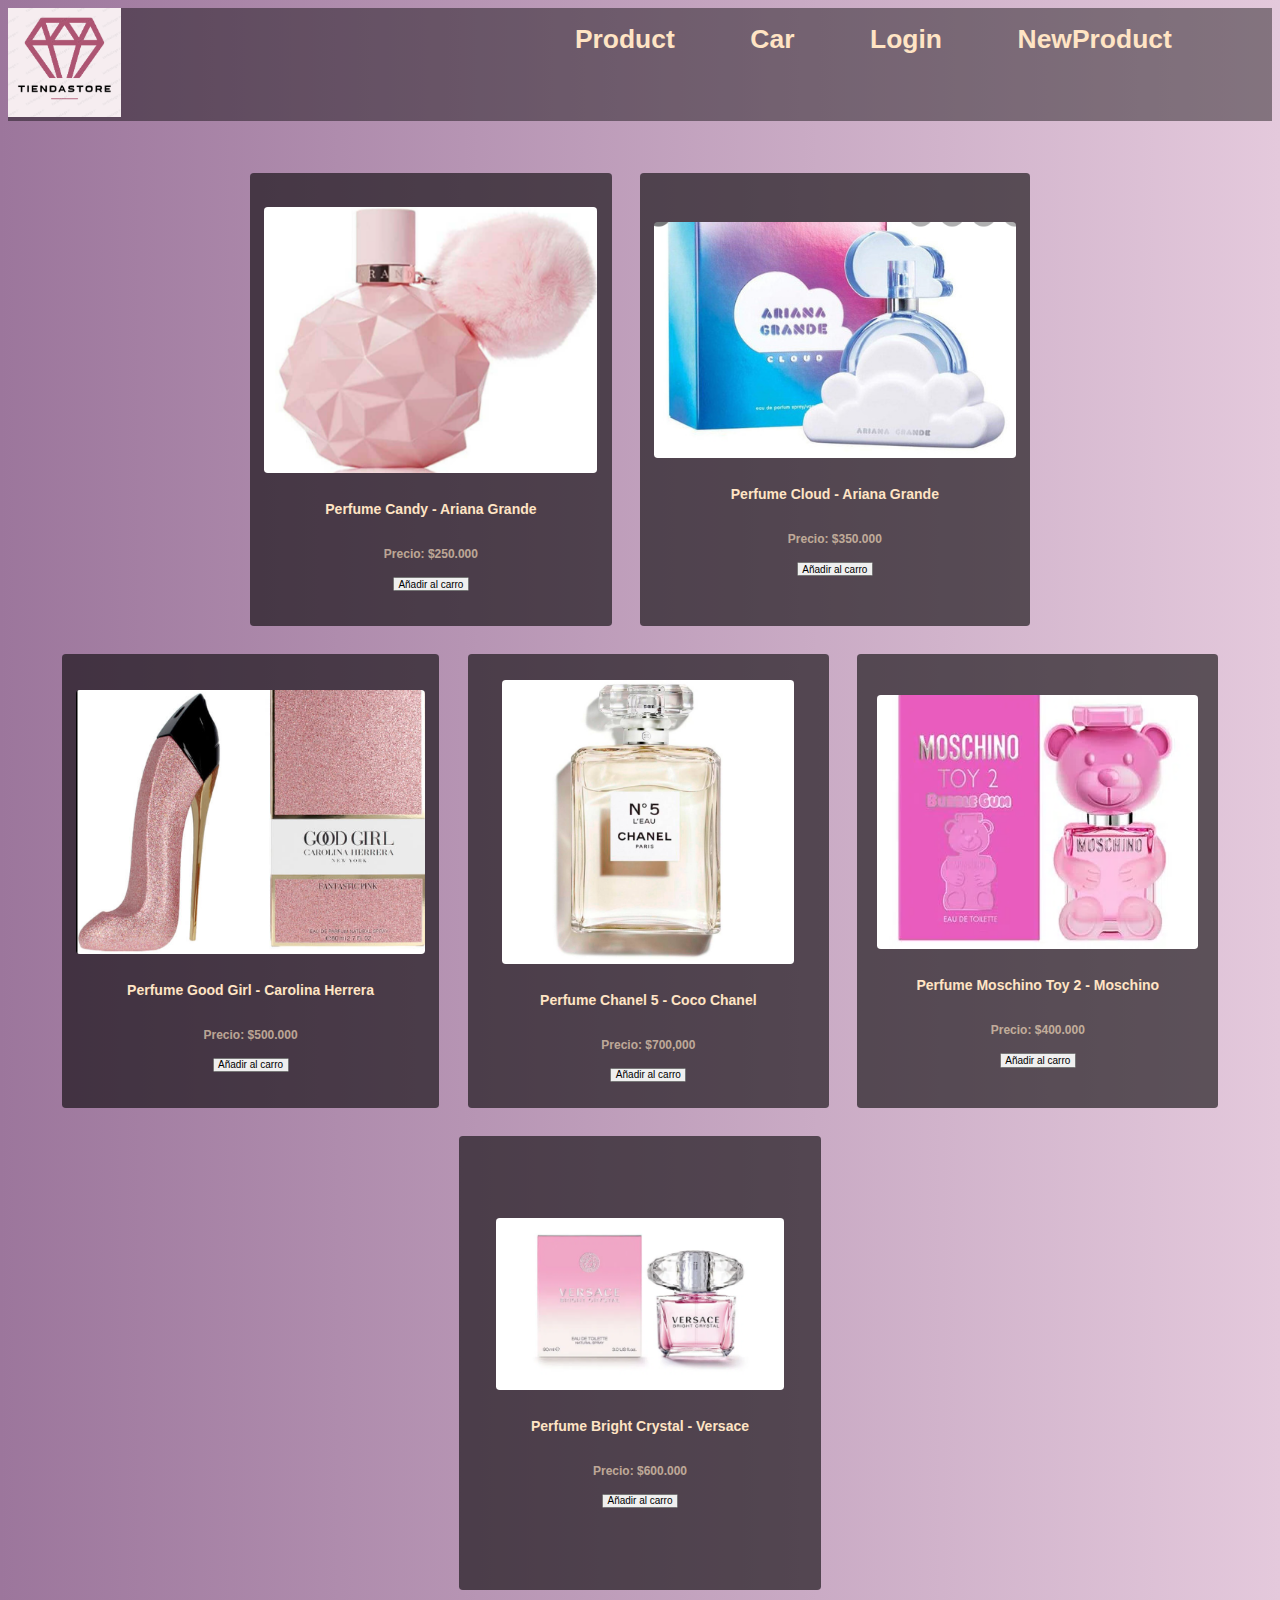
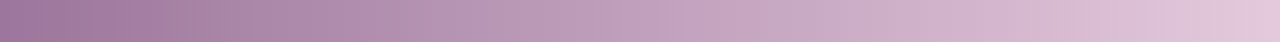
<file: index.html>
<!DOCTYPE html>
<html lang="en">
<head>
    <meta charset="UTF-8">
    <meta http-equiv="X-UA-Compatible" content="IE=edge">
    <meta name="viewport" content="width=device-width, initial-scale=1.0">
    <title>TiendaStore</title>
    <link rel="shortcut icon" href="diamond_83968.jpg" type="image/x-icon">
    <link rel="stylesheet" href="Estilos.css">
</head>

<body>
    <header>
        <div class="logo">
            <img src="DIAMOND.png" alt="TiendaStoreLogo">
        </div>
        <div class="menu">
            <nav>
                <ul>
                    <li><a href="index.html">Product</a></li>
                    <li><a href="car.html">Car</a></li>
                    <li><a href="#">Login</a></li>
                    <li><a href="NewProduct.html">NewProduct</a></li>
                </ul>
            </nav>
        </div>
        
    </header>
    <main>
        <section class="content-container">
            <img src="perfume1.png" alt="PerfumeCandy">
            <br>
            <h3>Perfume Candy - Ariana Grande</h3>
    
            <h4>Precio: $250.000</h4>
            <button>Añadir al carro</button>
            
        </section>
        <br>
        <section class="content-container">
            <img src="perfume2.png" alt="PerfumeCloud">
            <br>
            <h3>Perfume Cloud - Ariana Grande</h3>
            
            <h4>Precio: $350.000</h4>
            <button>Añadir al carro</button>
        </section>

        <br>
        <section class="content-container">
            <img src="CarolinaHerrera.png" alt="PerfumeCarolinaHerrera">
            <br>
            <h3>Perfume Good Girl - Carolina Herrera </h3>
            
            <h4>Precio: $500.000</h4>
            <button>Añadir al carro</button>
        </section>

        <br>
        <section class="content-container">
            <img src="Chanel5.png" alt="PerfumeChanel5">
            <br>
            <h3>Perfume Chanel 5 - Coco Chanel </h3>
            <h4>Precio: $700,000</h4>
            <button>Añadir al carro</button>
        </section>

        <br>
        <section class="content-container">
            <img src="MoschinoToy2.png" alt="PerfumeMoschino">
            <br>
            <h3>Perfume Moschino Toy 2 - Moschino </h3>
            <h4>Precio: $400.000</h4>
            <button>Añadir al carro</button>
        </section>

        <section class="content-container">
            <img src="VersacePerfume.png" alt="PerfumeVersace">
            <br>
            <h3>Perfume Bright Crystal - Versace </h3>
            <h4>Precio: $600.000</h4>
            <button>Añadir al carro</button>
        </section>
    
    </main>
</body>
</html>
</file>
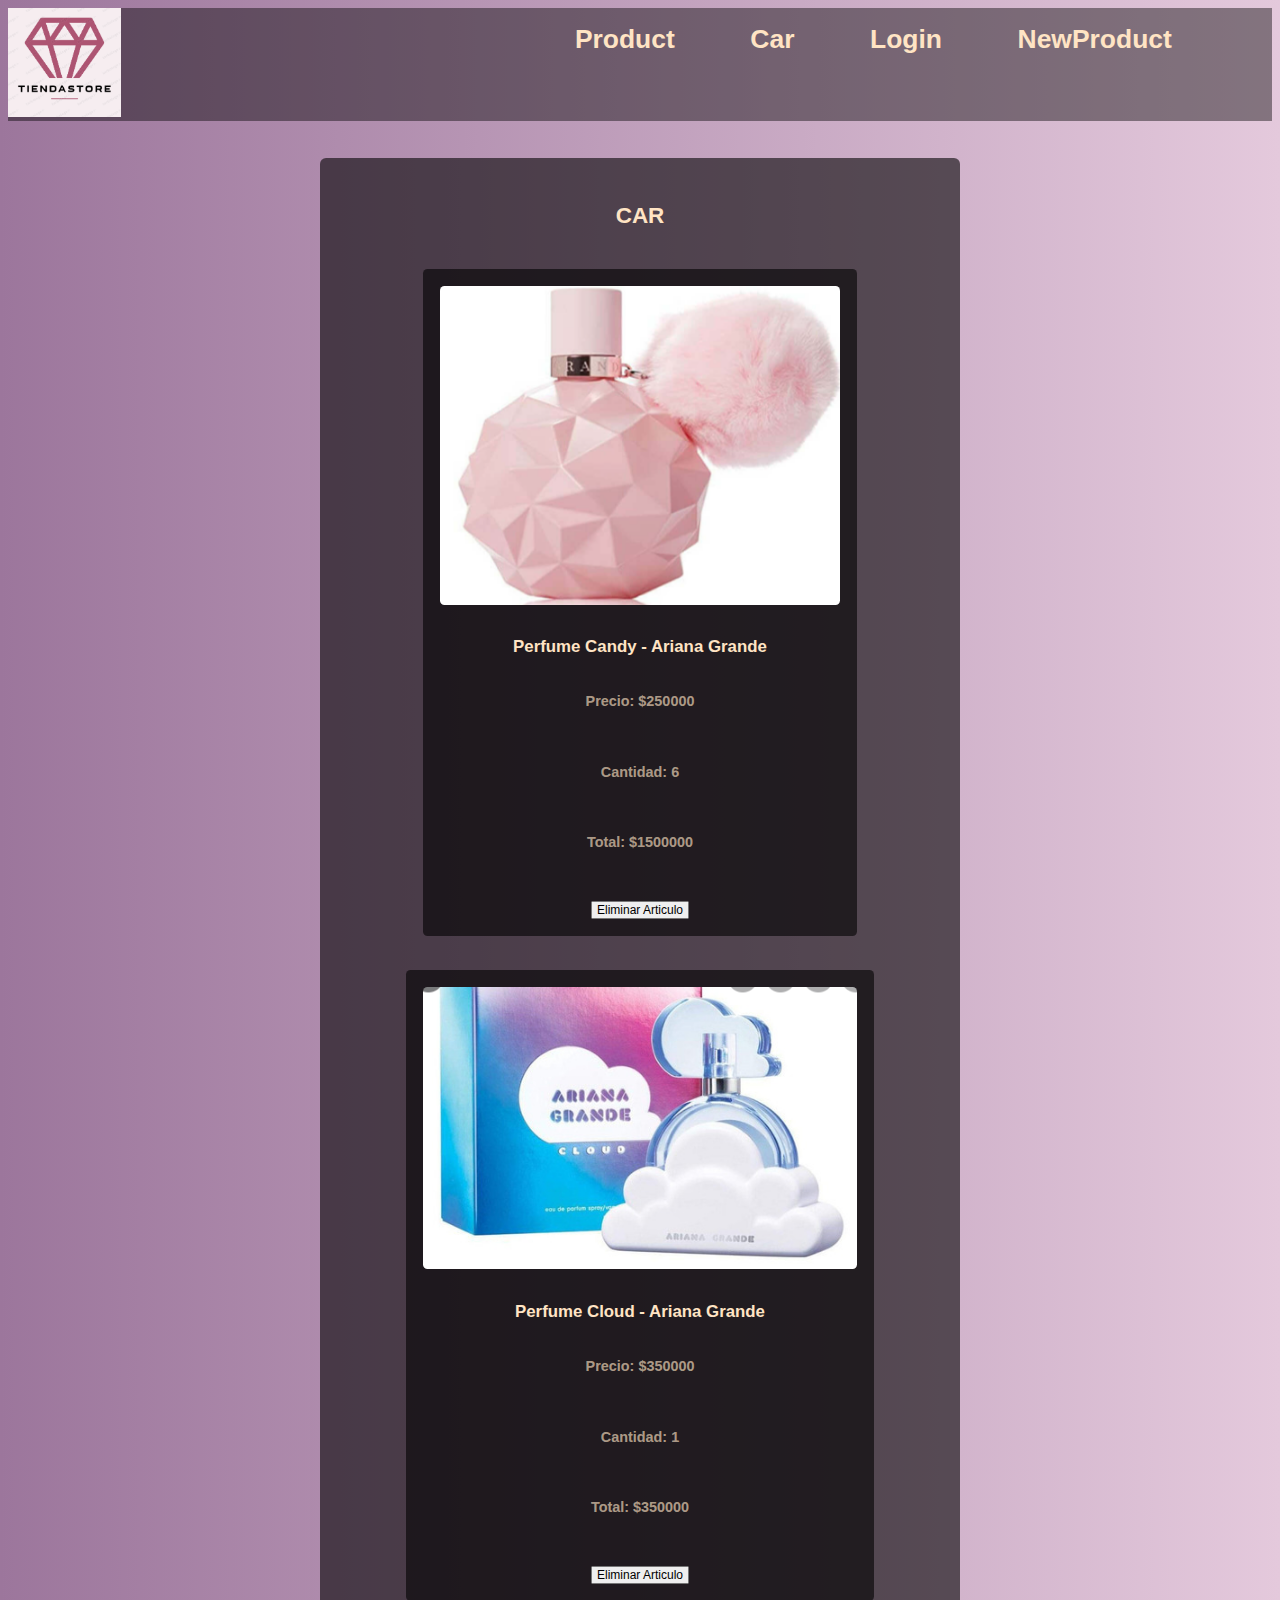
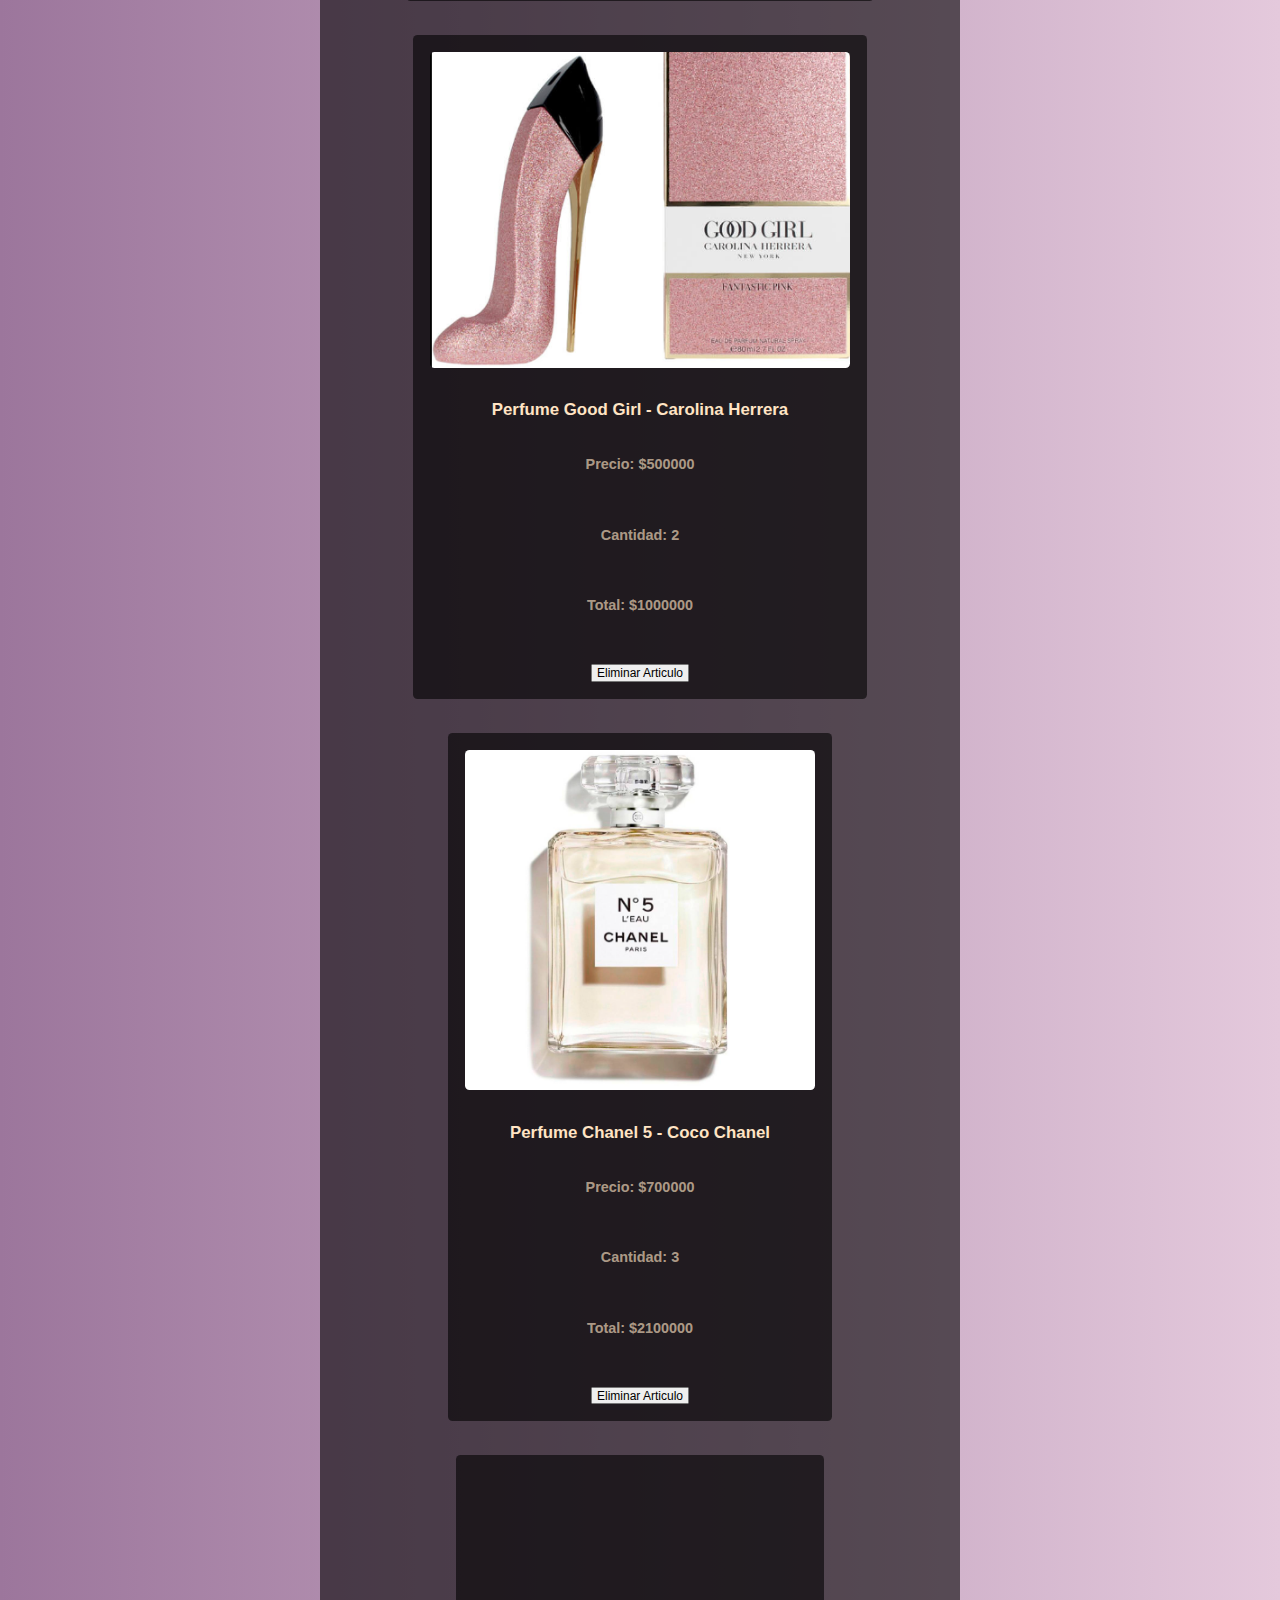
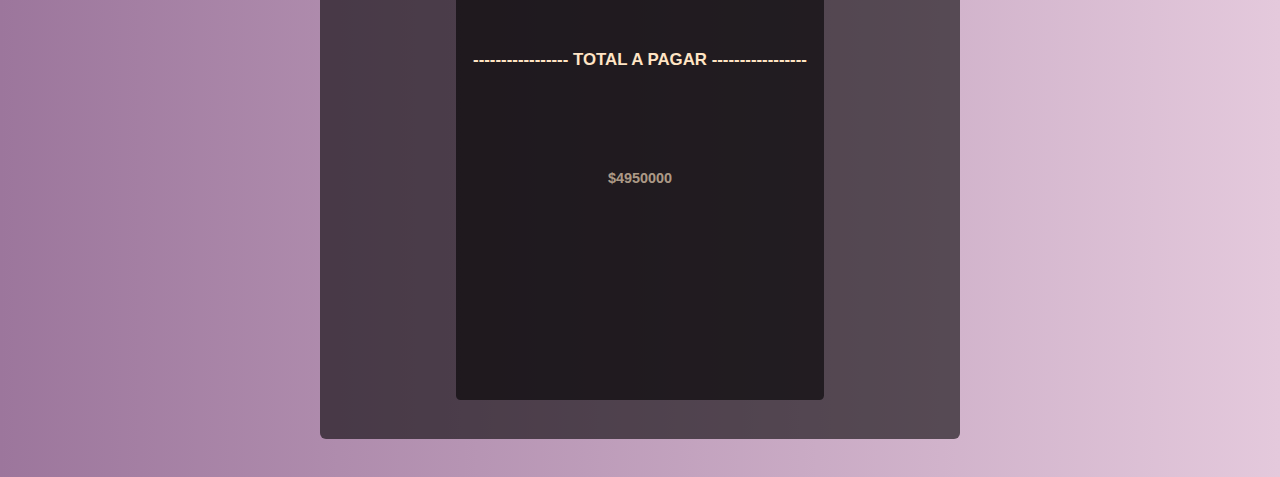
<file: car.html>
<!DOCTYPE html>
<html lang="en">
<head>
    <meta charset="UTF-8">
    <meta http-equiv="X-UA-Compatible" content="IE=edge">
    <meta name="viewport" content="width=device-width, initial-scale=1.0">
    <title>TiendaStore</title>
    <link rel="shortcut icon" href="diamond_83968.jpg" type="image/x-icon">
    <link rel="stylesheet" href="Estilos.css">
</head>

<body>
    <header>
        <div class="logo">
            <img src="DIAMOND.png" alt="TiendaStoreLogo">
        </div>
        <div class="menu">
            <nav>
                <ul>
                    <li><a href="index.html">Product</a></li>
                    <li><a href="car.html">Car</a></li>
                    <li><a href="#">Login</a></li>
                    <li><a href="NewProduct.html">NewProduct</a></li>
                </ul>
            </nav>
        </div>
        
    </header>
    
    <main>
        <div class="carlist">
            <div>
                <h3>CAR</h3>
            </div>
            <div id=0>
            
            </div>
            <div id=1>
            
            </div>
            <div id=2>
            
            </div>
            <div id=3>
            
            </div>
            <div id="totalcar">
            
            </div>

            <div id="total">
                
            </div>
        </div>
        
        
    </main>



</body>
<script src="arreglo_productos.js"></script>
</html>
</file>
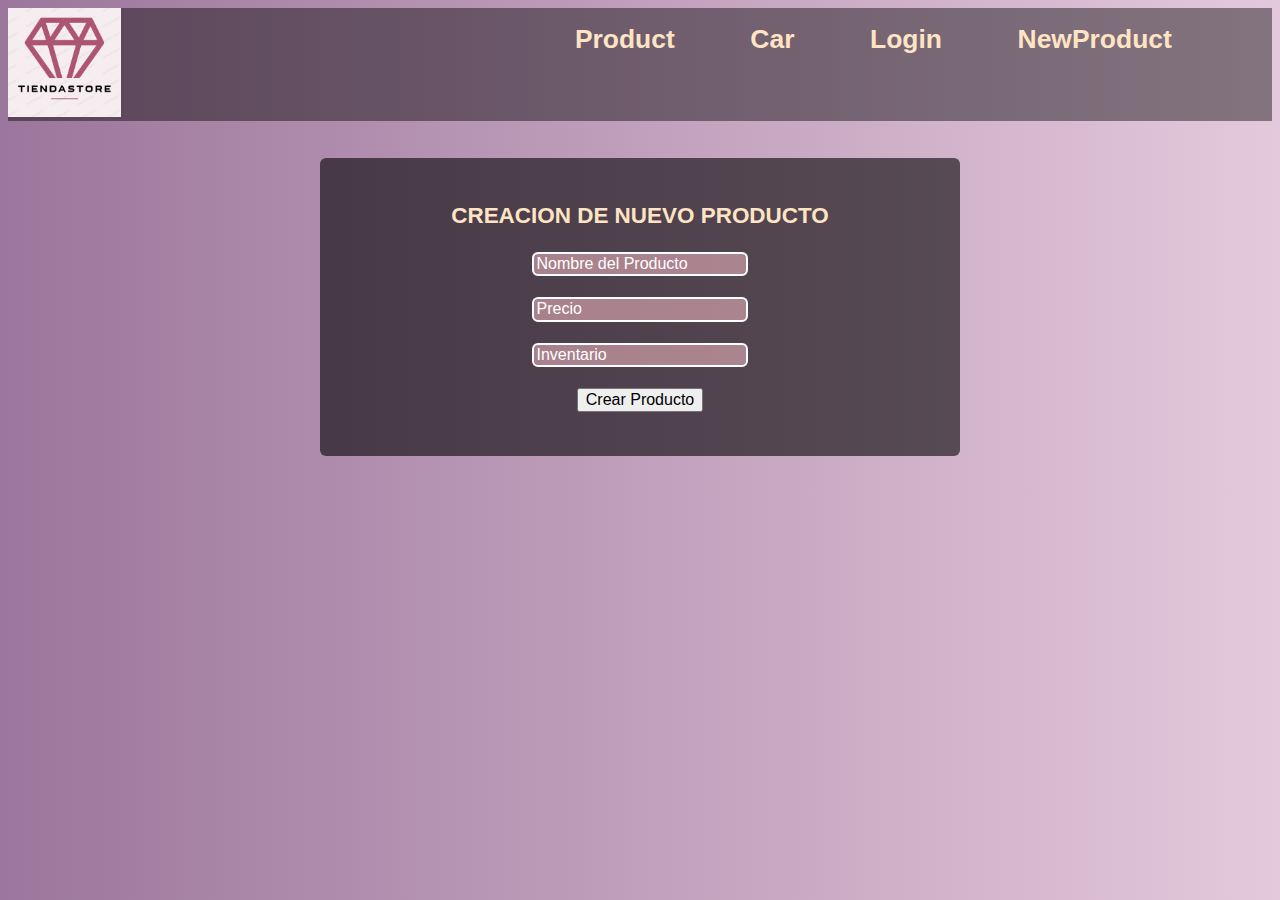
<file: NewProduct.html>
<!DOCTYPE html>
<html lang="en">
<head>
    <meta charset="UTF-8">
    <meta http-equiv="X-UA-Compatible" content="IE=edge">
    <meta name="viewport" content="width=device-width, initial-scale=1.0">
    <link rel="shortcut icon" href="diamond_83968.jpg" type="image/x-icon">
    <link rel="stylesheet" href="Estilos.css">
    <title>NewProduct</title>
</head>

<body>
    <header>
        <div class="logo">
            <img src="DIAMOND.png" alt="TiendaStoreLogo">
        </div>
        <div class="menu">
            <nav>
                <ul>
                    <li><a href="index.html">Product</a></li>
                    <li><a href="car.html">Car</a></li>
                    <li><a href="#">Login</a></li>
                    <li><a href="NewProduct.html">NewProduct</a></li>
                </ul>
            </nav>
        </div>
        
    </header>
    <main>

        <div class="section-input">
            <div>
                <h3>CREACION DE NUEVO PRODUCTO</h3>
            </div>

            <div class="contenedorinput">
                <input type="text" placeholder="Nombre del Producto">
            </div>
            <div class="contenedorinput">
                <input type="number" name="Precio" placeholder="Precio">
                
            </div>
            <div class="contenedorinput">
                <input type="number" name="Inventario" placeholder="Inventario">
            </div>
            <div class="contenedorinput">
                <button type="submit">Crear Producto</button>
            </div>
    
        </div>
    </main>
</body>

</html>
</file>
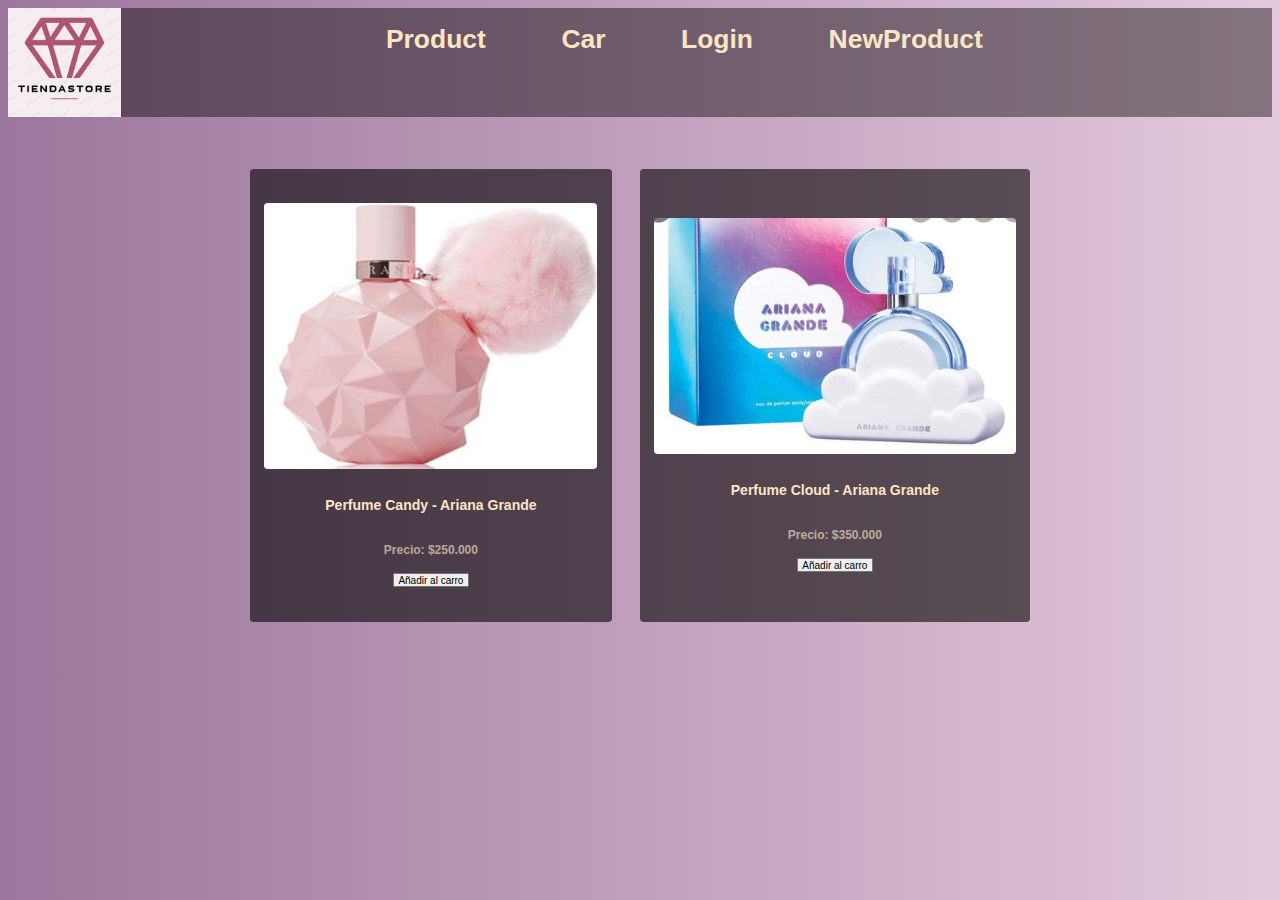
<file: tiendastore.html>
<!DOCTYPE html>
<html lang="en">
<head>
    <meta charset="UTF-8">
    <meta http-equiv="X-UA-Compatible" content="IE=edge">
    <meta name="viewport" content="width=device-width, initial-scale=1.0">
    <title>TiendaStore</title>
    <link rel="shortcut icon" href="diamond_83968.jpg" type="image/x-icon">
    <link rel="stylesheet" href="Estilos.css">
</head>

<body>
    <header>
        <img src="DIAMOND.png" alt="TiendaStoreLogo">
        <nav>
            <ul>
                <li> <a href="#">Product</a> </li>
                <li><a href="#">Car</a></li>
                <li><a href="#">Login</a></li>
                <li><a href="NewProduct.html">NewProduct</a></li>
            </ul>
        </nav>
    </header>
    <main>
        <section class="content-container">
            <img src="perfume1.png" alt="PerfumeCandy">
            <br>
            <h3>Perfume Candy - Ariana Grande</h3>
    
            <h4>Precio: $250.000</h4>
            <button>Añadir al carro</button>
            
        </section>
        <br>
        <section class="content-container">
            <img src="perfume2.png" alt="PerfumeCloud">
            <br>
            <h3>Perfume Cloud - Ariana Grande</h3>
            
            <h4>Precio: $350.000</h4>
            <button>Añadir al carro</button>
        </section>
    </main>
</body>
</html>
</file>
<file: Estilos.css>
*{
    font-family:  'Segoe UI', Tahoma, Geneva, Verdana, sans-serif;

}

body {
    background: linear-gradient(90deg,rgb(156, 118, 156),rgb(228, 201, 220));
}
header {
    display: flex;
    background-color: rgba(0, 0, 0, 0.425);
    margin-left: 0;
}

header img{
    max-width: 3cm;
  
}

nav, li, a{
    color: bisque;
    text-decoration: none;
    list-style: none;
}

main{
    display: flex;
    align-items: center;
    justify-content: center;
    margin: 0.5cm;
    padding: 0.5cm;
    flex-wrap: wrap;
}

section{
    
    align-items: center;
    justify-content: center;
    margin: 0.5cm;
    padding: 0.5cm;
    background-color: rgba(0, 0, 0, 0.589);
    min-height: 15cm;
    zoom: 75%;
    border-radius: 5px;
    min-width: 28%;

}


section img {
    
    max-height: 10cm;
    border-radius: 5px;
}

.section-input {
    padding: 0.5cm;
    zoom: 120%;
    background-color: rgba(0, 0, 0, 0.589);
    display: flex;
    align-items: center;
    justify-content: center;
    flex-wrap: wrap;
    flex-direction: column;
    min-width: 50%;
    border-radius: 5px;
        
    
}
input {
    background-color: rgba(255, 192, 203, 0.514);
    border: 2px white solid;
    border-radius: 5px;
    color: white;
    
}

h3 {
    color: bisque;
}

h4 {
    color: rgba(255, 228, 196, 0.651);
}

.content-container {
    display: flex;
    flex-direction: column;
    align-items: center;
    justify-content: center;
}


.contenedorinput {
    
    align-items: center;
    justify-content: center;
    border-radius: 5px;
    min-height: 1cm;
    color: white;

}

input::placeholder {
    color: white
}

ul{
    display: flex;
    padding-left:  5cm;
}

.menu{
    display: flex;
    align-content: center;
    justify-content: center;
    margin-left: 5cm;

}
.logo{
   position:relative;
   margin-left: 0;

}

li{
    display: flex;
    padding-left:  2cm;
    font-size: 0.7cm;
    font-weight: 700;
    
    
}

button {
    cursor: pointer;
}

.carlist {
    padding: 0.5cm;
    zoom: 120%;
    background-color: rgba(0, 0, 0, 0.589);
    display: flex;
    align-items: center;
    justify-content: center;
    flex-wrap: wrap;
    flex-direction: column;
    min-width: 50%;
    border-radius: 5px;
}
</file>
